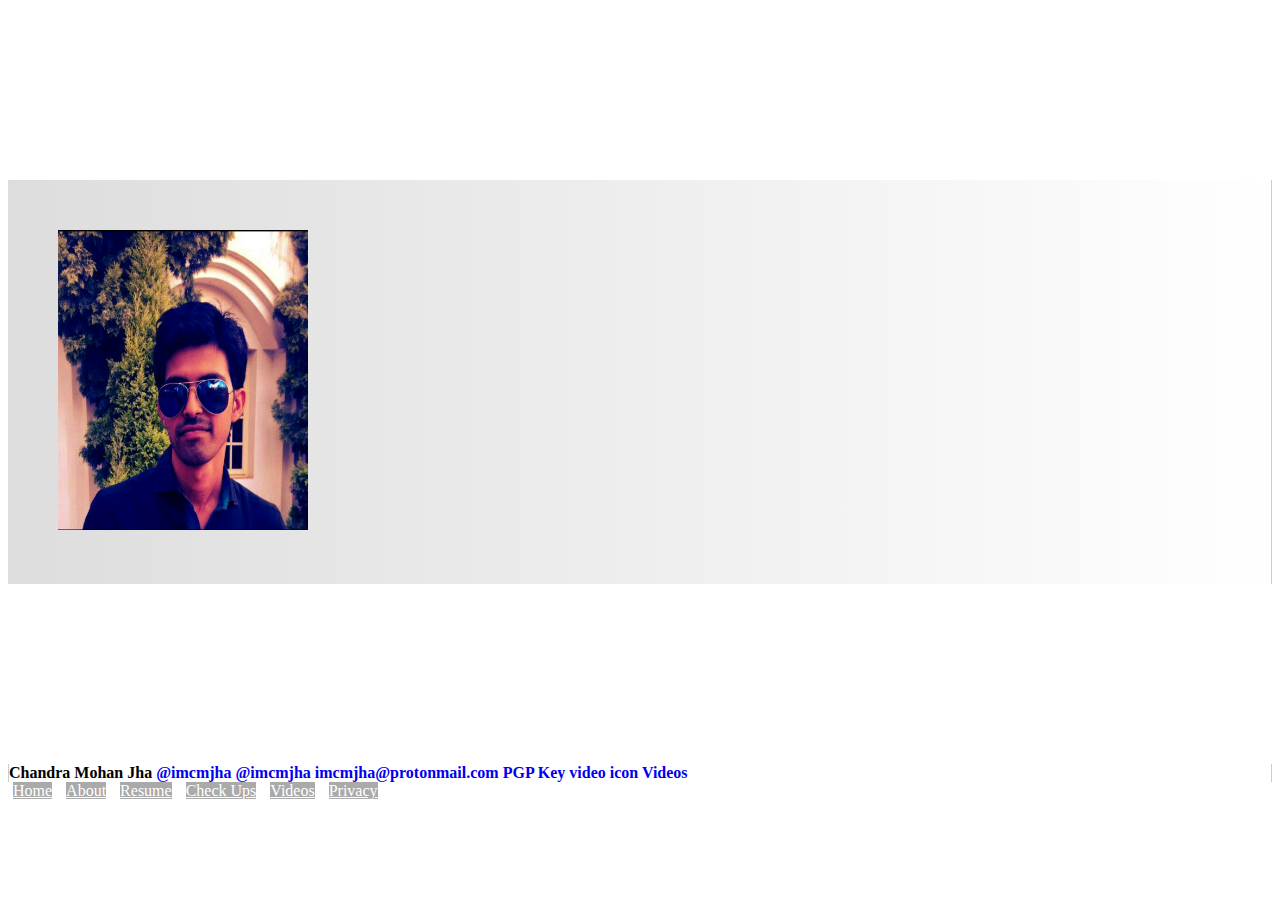
<file: index.html>
<!doctype html>
<html lang="en">
	<head>
		<meta charset="utf-16">
		<title>Home :: Chandra Mohan Jha</title>
		<meta name="viewport" content="width=device-width, initial-scale=1, shrink-to-fit=no">
    <link rel="icon" type="image/x-icon" href="https://media.licdn.com/mpr/mpr/shrinknp_200_200/AAEAAQAAAAAAAAZoAAAAJDIwZGQzNDhkLWVkZmUtNDBlZC04NmQyLTU2ODk0OGVjYjU4MA.jpg" />
		<link rel="apple-touch-icon" href="https://media.licdn.com/mpr/mpr/shrinknp_200_200/AAEAAQAAAAAAAAZoAAAAJDIwZGQzNDhkLWVkZmUtNDBlZC04NmQyLTU2ODk0OGVjYjU4MA.jpg"/>
    <link rel="stylesheet" type="text/css" href="https://maxcdn.bootstrapcdn.com/bootstrap/4.0.0-beta/css/bootstrap.min.css" integrity="sha384-/Y6pD6FV/Vv2HJnA6t+vslU6fwYXjCFtcEpHbNJ0lyAFsXTsjBbfaDjzALeQsN6M" crossorigin="anonymous" >
	<link rel="stylesheet" href="https://use.fontawesome.com/releases/v5.3.1/css/all.css" integrity="sha384-mzrmE5qonljUremFsqc01SB46JvROS7bZs3IO2EmfFsd15uHvIt+Y8vEf7N7fWAU" crossorigin="anonymous">
    <link href="Assets/css/myStyle.css" type="text/css" rel="stylesheet" />
	</head>
	<body>
		<main role="main" class="container-fluid mt-5">
        <article class="row">
            <section class="col-sm-5 col-lg-5 image">
                <img src="https://imcmjha.github.io/Assets/images/chandra-mohan-jha.png" class="img-rounded logoImage" alt="Chandra Mohan Jha image" />
            </section>
            <section class="col-sm-5 col-lg-4 data">
                <label class="d-block my-5">
									<strong class="h4">
										Chandra Mohan Jha
									</strong>
								</label>
                <label class="d-block">
									<strong>
										<a target="_blank" rel="author" class="myLink" href="https://github.com/imcmjha">
											<span class="fab fa-github mr-1"></span>
											@imcmjha
										</a>
									</strong>
								</label>
                <label class="d-block">
									<strong>
										<a target="_blank" rel="author" class="myLink" href="https://www.linkedin.com/in/imcmjha">
											<span class="fab fa-linkedin-in mr-1"></span> 
											@imcmjha
										</a>
									</strong>
								</label>
                <label class="d-block">
									<strong>
										<a target="_blank" rel="author" class="myLink" href="mailto:chandramohanjha2hotmail.com">
											<span class="fas fa-at mr-1"></span>
											imcmjha@protonmail.com
										</a>
										<a target="_blank" rel="author" class="myLink" href="./mail-key.txt"><span class="fas fa-key mr-1"></span>PGP Key</a>
									</strong>
								</label>
								<label class="d-block">
									<strong>
										<a target="_blank" rel="author" class="myLink" href="https://peertube.alter-nativ-voll.de/video-channels/channel0by0cmjha/videos">
											<span class="fas fa-video mr-1"><span class="sr-only">video icon</span></span>
											Videos
										</a>
									</strong>
								</label>
            </section>
						<section class="col-sm-2 col-lg-3 links">
							<div class="row">
								<a href="/" class="btn my-link-button">Home</a>
								<a href="About/" class="btn my-link-button">About</a>
								<a href="Resume/" class="btn my-link-button">Resume</a>
								<a href="check-up/" class="btn my-link-button">Check Ups</a>
								<a href="Videos/" class="btn my-link-button">Videos</a>
								<a href="Privacy/" class="btn my-link-button">Privacy</a>
							</div>
							
							
							
							
						</section>
        </article>
    </main>
    <script src="https://code.jquery.com/jquery-3.2.1.min.js" content-type="text/javascript"></script>
    <script src="https://cdnjs.cloudflare.com/ajax/libs/popper.js/1.11.0/umd/popper.min.js" integrity="sha384-b/U6ypiBEHpOf/4+1nzFpr53nxSS+GLCkfwBdFNTxtclqqenISfwAzpKaMNFNmj4" crossorigin="anonymous" content-type="text/javascript"></script>
	<script src="https://maxcdn.bootstrapcdn.com/bootstrap/4.0.0-beta/js/bootstrap.min.js" integrity="sha384-h0AbiXch4ZDo7tp9hKZ4TsHbi047NrKGLO3SEJAg45jXxnGIfYzk4Si90RDIqNm1" crossorigin="anonymous" content-type="text/javascript"></script>
	<script src="https://imcmjha.github.io/Assets/js/common.js"></script>
	</body>
</html>
</file>
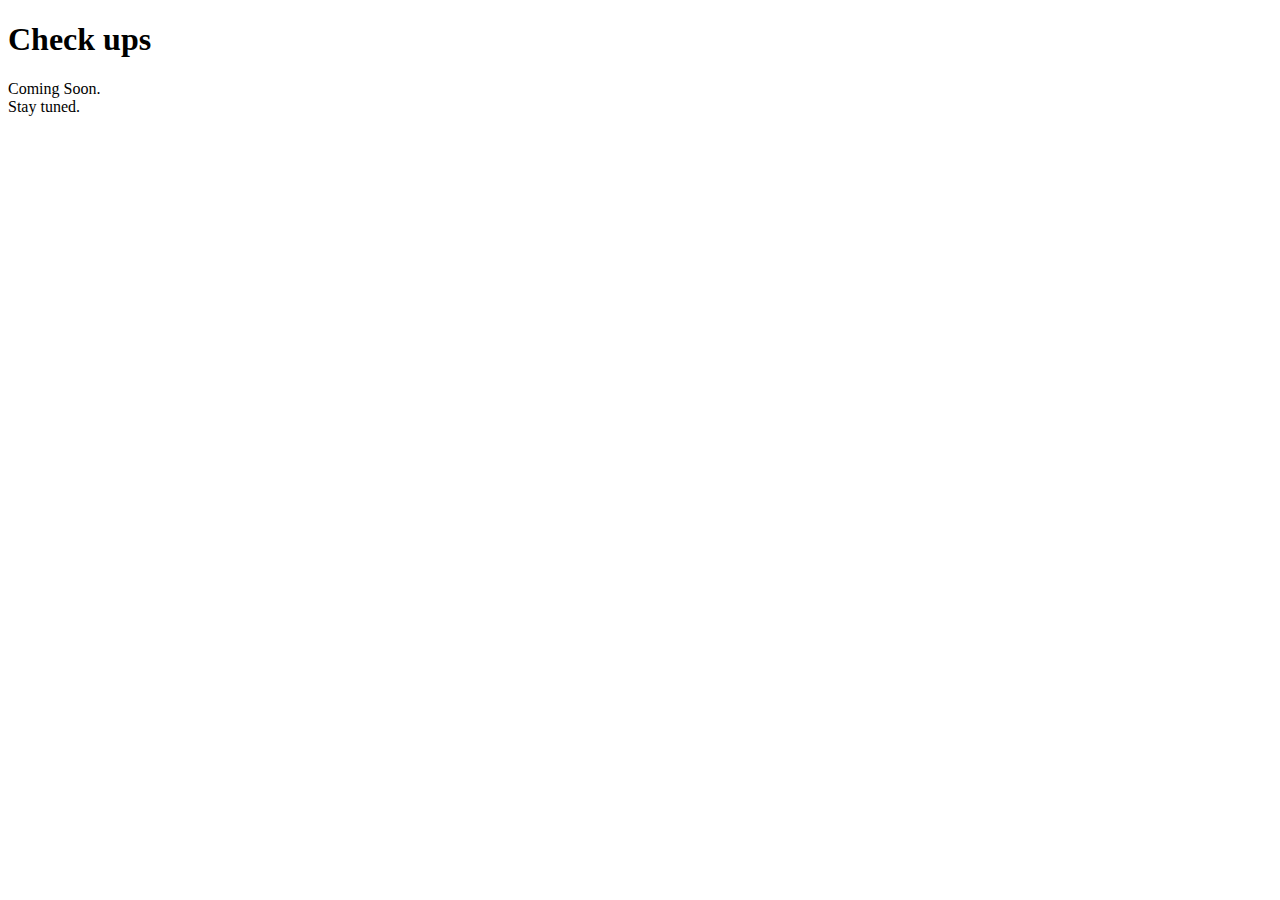
<file: check-up/index.html>
<!doctype html>
<html lang="en">
	<head>
		<meta charset="utf-16">
		<title>Check Ups :: Chandra Mohan Jha</title>
		<meta name="viewport" content="width=device-width, initial-scale=1, shrink-to-fit=no">
    	<link rel="icon" type="image/x-icon" href="https://media.licdn.com/mpr/mpr/shrinknp_200_200/AAEAAQAAAAAAAAZoAAAAJDIwZGQzNDhkLWVkZmUtNDBlZC04NmQyLTU2ODk0OGVjYjU4MA.jpg" />
		<link rel="apple-touch-icon" href="https://media.licdn.com/mpr/mpr/shrinknp_200_200/AAEAAQAAAAAAAAZoAAAAJDIwZGQzNDhkLWVkZmUtNDBlZC04NmQyLTU2ODk0OGVjYjU4MA.jpg"/>
    	<link rel="stylesheet" type="text/css" href="https://maxcdn.bootstrapcdn.com/bootstrap/4.0.0-beta/css/bootstrap.min.css" integrity="sha384-/Y6pD6FV/Vv2HJnA6t+vslU6fwYXjCFtcEpHbNJ0lyAFsXTsjBbfaDjzALeQsN6M" crossorigin="anonymous" >
    	<link href="https://maxcdn.bootstrapcdn.com/font-awesome/4.7.0/css/font-awesome.min.css" type="text/css" rel="stylesheet" />
    	<link href="/Assets/css/myStyle.css" type="text/css" rel="stylesheet" />
	</head>
	<body>
		<main role="main" class="container-fluid mt-5">
        <article class="row">
			<aside class="col-sm-2" id="asideNavigation">
            	
            </aside>
            <section class="col-sm-10">
				<h1>Check ups</h1>
				<span class="display-1">Coming Soon.</span><br>
                <span class="display-4">Stay tuned.</span>
            </section>
        </article>
    </main>
    <script src="https://code.jquery.com/jquery-3.2.1.min.js" integrity="sha256-hwg4gsxgFZhOsEEamdOYGBf13FyQuiTwlAQgxVSNgt4=" crossorigin="anonymous" content-type="text/javascript"></script>
    <script src="https://cdnjs.cloudflare.com/ajax/libs/popper.js/1.11.0/umd/popper.min.js" integrity="sha384-b/U6ypiBEHpOf/4+1nzFpr53nxSS+GLCkfwBdFNTxtclqqenISfwAzpKaMNFNmj4" crossorigin="anonymous" content-type="text/javascript"></script>
	<script src="https://maxcdn.bootstrapcdn.com/bootstrap/4.0.0-beta/js/bootstrap.min.js" integrity="sha384-h0AbiXch4ZDo7tp9hKZ4TsHbi047NrKGLO3SEJAg45jXxnGIfYzk4Si90RDIqNm1" crossorigin="anonymous" content-type="text/javascript"></script>
	<script src="https://imcmjha.github.io/Assets/js/common.js"></script>
	</body>
</html>
</file>
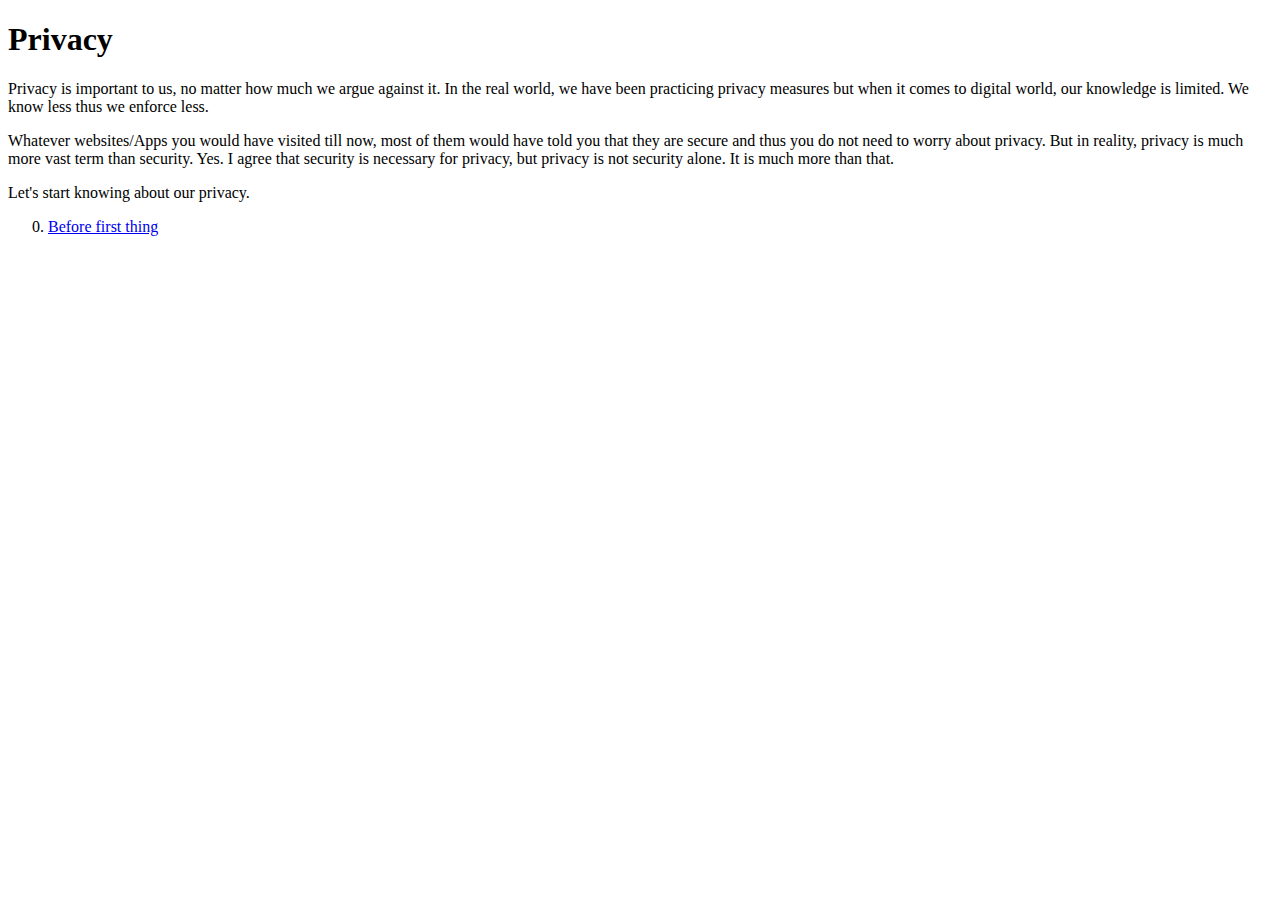
<file: Privacy/index.html>
<!doctype html>
<html lang="en">
	<head>
		<meta charset="utf-16">
		<title>Privacy :: Chandra Mohan Jha</title>
		<meta name="viewport" content="width=device-width, initial-scale=1, shrink-to-fit=no">
    	<link rel="icon" type="image/x-icon" href="https://media.licdn.com/mpr/mpr/shrinknp_200_200/AAEAAQAAAAAAAAZoAAAAJDIwZGQzNDhkLWVkZmUtNDBlZC04NmQyLTU2ODk0OGVjYjU4MA.jpg" />
		<link rel="apple-touch-icon" href="https://media.licdn.com/mpr/mpr/shrinknp_200_200/AAEAAQAAAAAAAAZoAAAAJDIwZGQzNDhkLWVkZmUtNDBlZC04NmQyLTU2ODk0OGVjYjU4MA.jpg"/>
    	<link rel="stylesheet" type="text/css" href="https://maxcdn.bootstrapcdn.com/bootstrap/4.0.0-beta/css/bootstrap.min.css" integrity="sha384-/Y6pD6FV/Vv2HJnA6t+vslU6fwYXjCFtcEpHbNJ0lyAFsXTsjBbfaDjzALeQsN6M" crossorigin="anonymous" >
    	<link href="https://maxcdn.bootstrapcdn.com/font-awesome/4.7.0/css/font-awesome.min.css" type="text/css" rel="stylesheet" />
    	<link href="/Assets/css/myStyle.css" type="text/css" rel="stylesheet" />
	</head>
	<body>
		<main role="main" class="container-fluid mt-5">
            <article class="row">
                <section class="container">
					<h1>Privacy</h1>
					<p>Privacy is important to us, no matter how much we argue against it. In the real world, we have been practicing privacy measures but when it comes to digital world, our knowledge is limited. We know less thus we enforce less.</p>
					<p>Whatever websites/Apps you would have visited till now, most of them would have told you that they are secure and thus you do not need to worry about privacy. But in reality, privacy is much more vast term than security. Yes. I agree that security is necessary for privacy, but privacy is not security alone. It is much more than that. </p>
					<p>Let's start knowing about our privacy.</p>
					<ol start="0">
						<li>
							<a href="./before-first-thing.html">Before first thing</a>
						</li>
					</ol>
                </section>
            </article>
        </main>
    <script src="https://code.jquery.com/jquery-3.2.1.min.js" content-type="text/javascript"></script>
    <script src="https://cdnjs.cloudflare.com/ajax/libs/popper.js/1.11.0/umd/popper.min.js" integrity="sha384-b/U6ypiBEHpOf/4+1nzFpr53nxSS+GLCkfwBdFNTxtclqqenISfwAzpKaMNFNmj4" crossorigin="anonymous" content-type="text/javascript"></script>
    <script src="https://maxcdn.bootstrapcdn.com/bootstrap/4.0.0-beta/js/bootstrap.min.js" integrity="sha384-h0AbiXch4ZDo7tp9hKZ4TsHbi047NrKGLO3SEJAg45jXxnGIfYzk4Si90RDIqNm1" crossorigin="anonymous" content-type="text/javascript"></script>
    <script src="https://imcmjha.github.io/Assets/js/common.js"></script>
	</body>
</html>
</file>
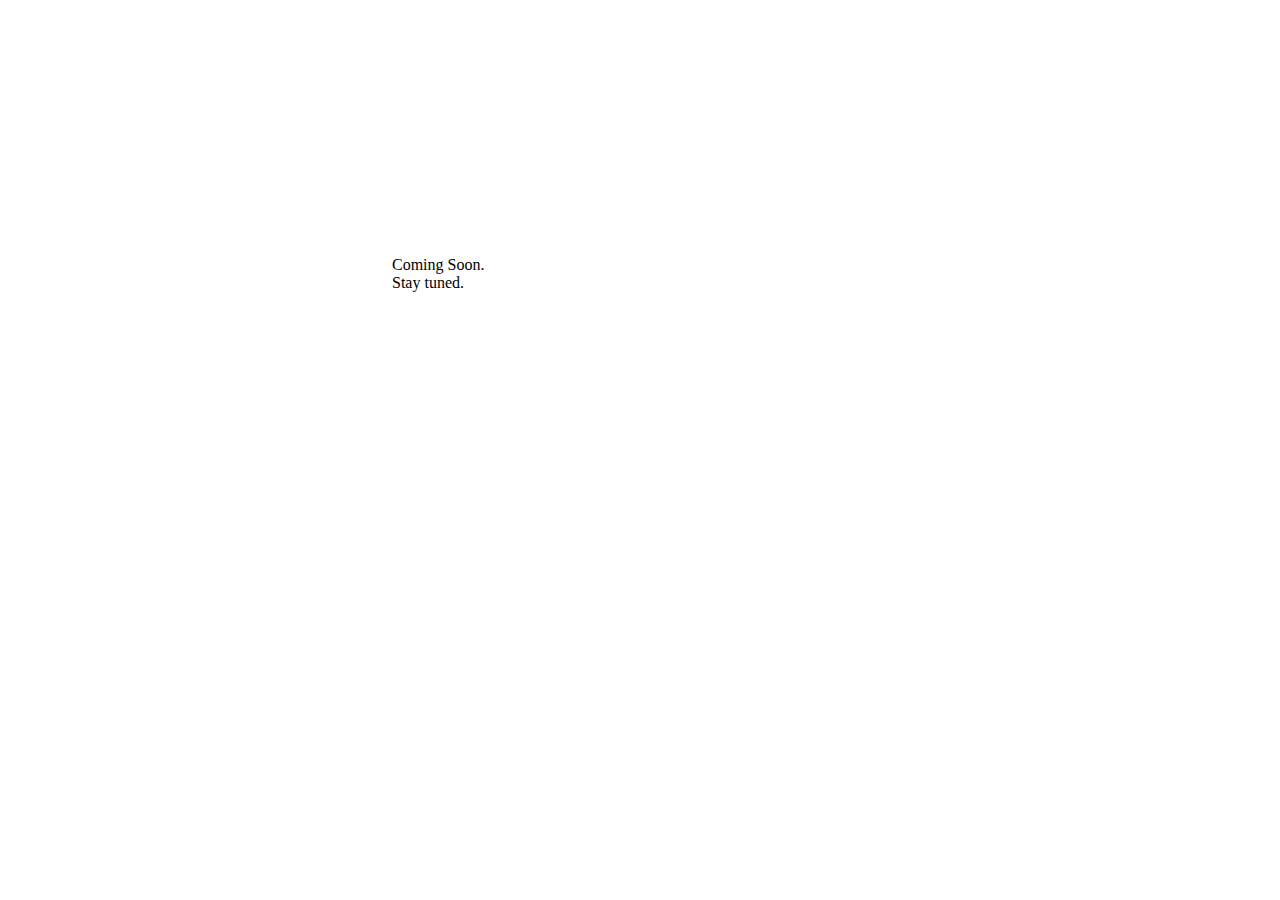
<file: Resume/index.html>
<!doctype html>
<html lang="en">
	<head>
		<meta charset="utf-16">
		<title>Resume :: Chandra Mohan Jha</title>
		<meta name="viewport" content="width=device-width, initial-scale=1, shrink-to-fit=no">
    	<link rel="icon" type="image/x-icon" href="https://media.licdn.com/mpr/mpr/shrinknp_200_200/AAEAAQAAAAAAAAZoAAAAJDIwZGQzNDhkLWVkZmUtNDBlZC04NmQyLTU2ODk0OGVjYjU4MA.jpg" />
		<link rel="apple-touch-icon" href="https://media.licdn.com/mpr/mpr/shrinknp_200_200/AAEAAQAAAAAAAAZoAAAAJDIwZGQzNDhkLWVkZmUtNDBlZC04NmQyLTU2ODk0OGVjYjU4MA.jpg"/>
    	<link rel="stylesheet" type="text/css" href="https://maxcdn.bootstrapcdn.com/bootstrap/4.0.0-beta/css/bootstrap.min.css" integrity="sha384-/Y6pD6FV/Vv2HJnA6t+vslU6fwYXjCFtcEpHbNJ0lyAFsXTsjBbfaDjzALeQsN6M" crossorigin="anonymous" >
    	<link href="https://maxcdn.bootstrapcdn.com/font-awesome/4.7.0/css/font-awesome.min.css" type="text/css" rel="stylesheet" />
    	<link href="/Assets/css/myStyle.css" type="text/css" rel="stylesheet" />
	</head>
	<body>
		<main role="main" class="container-fluid mt-5">
        <article class="row coming-soon">
            <section class="text-center">
            	<span class="display-1">Coming Soon.</span><br>
                <span class="display-4">Stay tuned.</span>
            </section>
        </article>
    </main>
    <script src="https://code.jquery.com/jquery-3.2.1.min.js" integrity="sha256-hwg4gsxgFZhOsEEamdOYGBf13FyQuiTwlAQgxVSNgt4=" crossorigin="anonymous" content-type="text/javascript"></script>
    <script src="https://cdnjs.cloudflare.com/ajax/libs/popper.js/1.11.0/umd/popper.min.js" integrity="sha384-b/U6ypiBEHpOf/4+1nzFpr53nxSS+GLCkfwBdFNTxtclqqenISfwAzpKaMNFNmj4" crossorigin="anonymous" content-type="text/javascript"></script>
    <script src="https://maxcdn.bootstrapcdn.com/bootstrap/4.0.0-beta/js/bootstrap.min.js" integrity="sha384-h0AbiXch4ZDo7tp9hKZ4TsHbi047NrKGLO3SEJAg45jXxnGIfYzk4Si90RDIqNm1" crossorigin="anonymous" content-type="text/javascript"></script>
	</body>
</html>
</file>
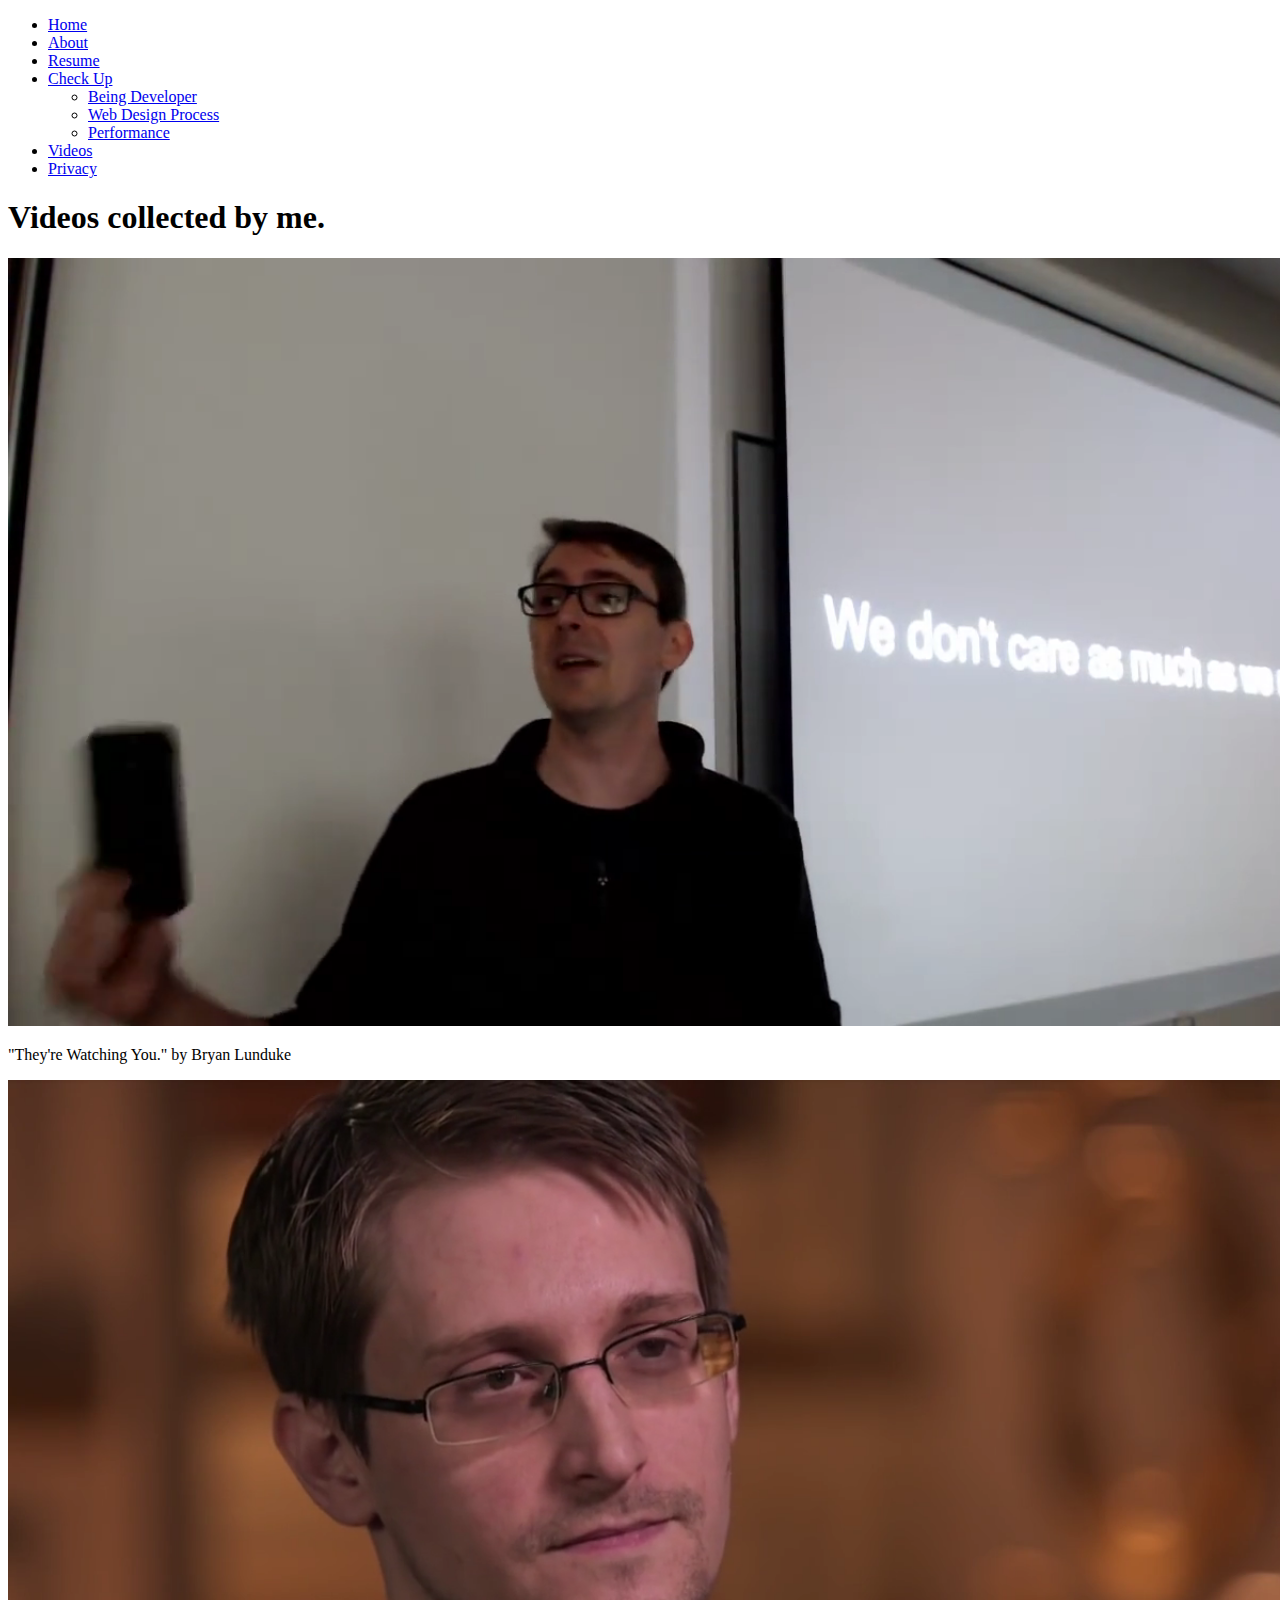
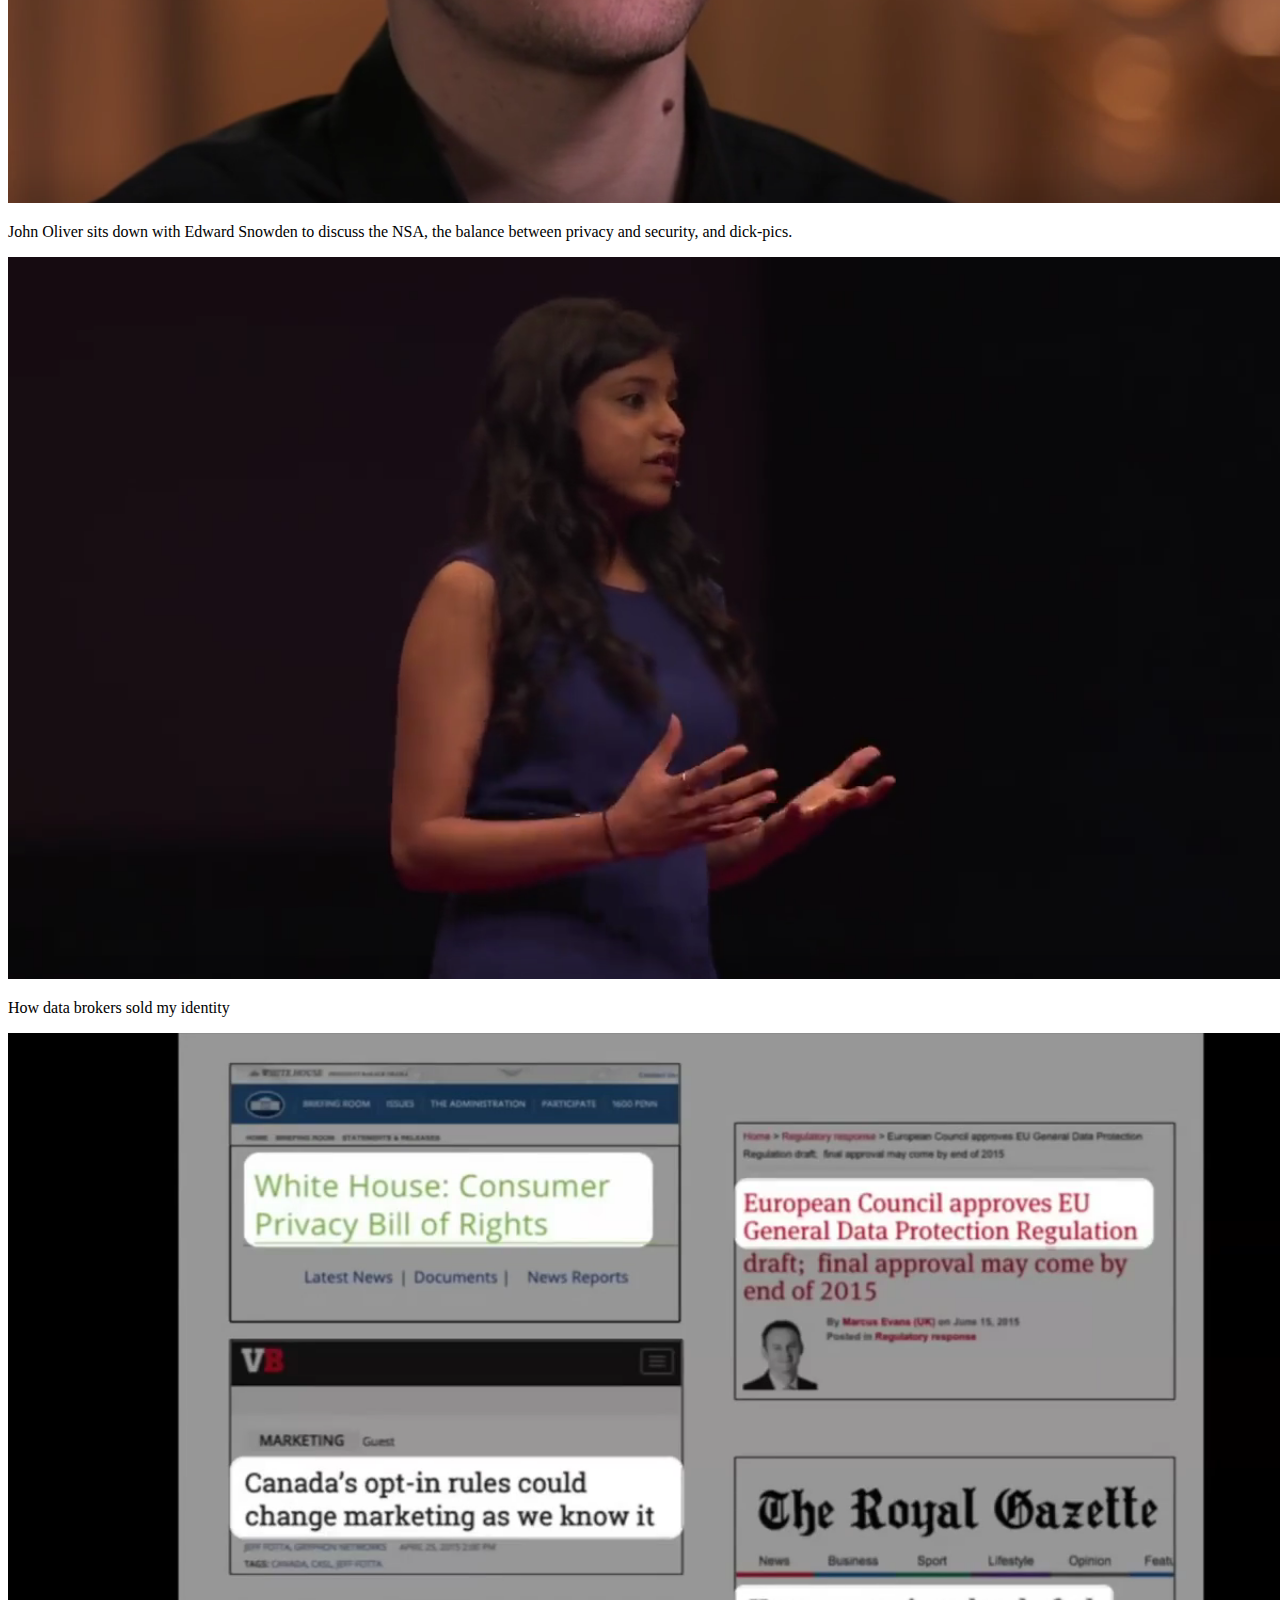
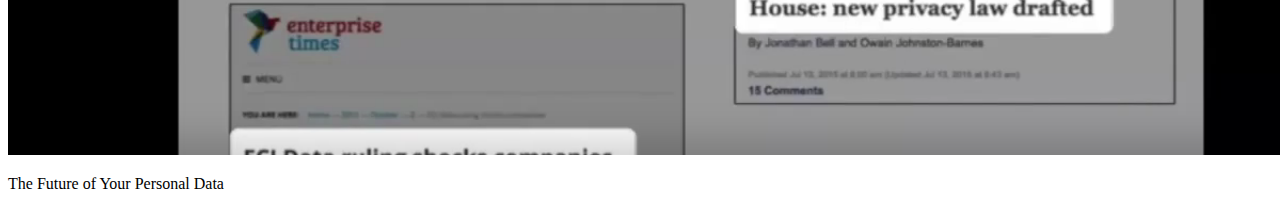
<file: Videos/index.html>
<!doctype html>
<html lang="en">
	<head>
		<meta charset="utf-16">
		<title>Videos :: Chandra Mohan Jha</title>
		<meta name="viewport" content="width=device-width, initial-scale=1, shrink-to-fit=no">
    	<link rel="icon" type="image/x-icon" href="https://media.licdn.com/mpr/mpr/shrinknp_200_200/AAEAAQAAAAAAAAZoAAAAJDIwZGQzNDhkLWVkZmUtNDBlZC04NmQyLTU2ODk0OGVjYjU4MA.jpg" />
		<link rel="apple-touch-icon" href="https://media.licdn.com/mpr/mpr/shrinknp_200_200/AAEAAQAAAAAAAAZoAAAAJDIwZGQzNDhkLWVkZmUtNDBlZC04NmQyLTU2ODk0OGVjYjU4MA.jpg"/>
    	<link rel="stylesheet" type="text/css" href="https://maxcdn.bootstrapcdn.com/bootstrap/4.0.0-beta/css/bootstrap.min.css" integrity="sha384-/Y6pD6FV/Vv2HJnA6t+vslU6fwYXjCFtcEpHbNJ0lyAFsXTsjBbfaDjzALeQsN6M" crossorigin="anonymous" >
    	<link rel="stylesheet" href="https://use.fontawesome.com/releases/v5.3.1/css/all.css" integrity="sha384-mzrmE5qonljUremFsqc01SB46JvROS7bZs3IO2EmfFsd15uHvIt+Y8vEf7N7fWAU" crossorigin="anonymous">
		<link href="/Assets/css/myStyle.css" type="text/css" rel="stylesheet" />
	</head>
	<body>
		<main role="main" class="container-fluid mt-5">
			<article class="row">
				<section class="col-2" id="asideNavigation">
				</section>
				<section class="col-10">
					<h1>Videos collected by me.</h1>
					<section class="row">
						<div class="col-sm-5 my-3">
							<section class="card">
								<a target="_blank" href="https://peertube.alter-nativ-voll.de/videos/watch/da86553d-6dd3-4091-b4b5-6f1bfbbffc7b" class="my-link">
									<img class="card-img-top video-poster" src="../Assets/images/you-are-being-watched.png" alt="You are being watched poster">
								</a>
								<div class="card-body">
									<p class="card-text">
										"They're Watching You." by Bryan Lunduke
									</p>
								</div>
							</section>
						</div>
						<div class="col-sm-5 my-3">
							<section class="card">
								<a target="_blank" href="https://peertube.alter-nativ-voll.de/videos/watch/82f00ff5-c68a-4d1a-9163-b7784c905e60" class="my-link">
									<img class="card-img-top video-poster" src="../Assets/images/mass-surveillance-poster.png" alt="You are being watched poster">
								</a>
								<div class="card-body">
									<p class="card-text">
										John Oliver sits down with Edward Snowden to discuss the NSA, the balance between privacy and security, and dick-pics.
									</p>
								</div>
							</section>
						</div>
						<div class="col-sm-5 my-3">
							<section class="card">
								<a target="_blank" href="https://peertube.alter-nativ-voll.de/videos/watch/8d565b9e-7889-408a-8e7a-40abdbd35add" class="my-link">
									<img class="card-img-top video-poster" src="../Assets/images/how-data-brokers-sold-my-identity.png" alt="How data brokers sold my identity poster">
								</a>
								<div class="card-body">
									<p class="card-text">
										How data brokers sold my identity
									</p>
								</div>
							</section>
						</div>
						<div class="col-sm-5 my-3">
							<section class="card">
								<a target="_blank" href="https://peertube.alter-nativ-voll.de/videos/watch/42235237-0a1c-47ad-b43e-6b1639a91c54" class="my-link">
									<img class="card-img-top video-poster" src="../Assets/images/future-of-personal-data.png" alt="The Future of Your Personal Data poseter">
								</a>
								<div class="card-body">
									<p class="card-text">
										The Future of Your Personal Data
									</p>
								</div>
							</section>
						</div>
					</section>
				</section>
			</article>
		</main>
    <script src="https://code.jquery.com/jquery-3.2.1.min.js" content-type="text/javascript"></script>
    <script src="https://cdnjs.cloudflare.com/ajax/libs/popper.js/1.11.0/umd/popper.min.js" integrity="sha384-b/U6ypiBEHpOf/4+1nzFpr53nxSS+GLCkfwBdFNTxtclqqenISfwAzpKaMNFNmj4" crossorigin="anonymous" content-type="text/javascript"></script>
	<script src="https://maxcdn.bootstrapcdn.com/bootstrap/4.0.0-beta/js/bootstrap.min.js" integrity="sha384-h0AbiXch4ZDo7tp9hKZ4TsHbi047NrKGLO3SEJAg45jXxnGIfYzk4Si90RDIqNm1" crossorigin="anonymous" content-type="text/javascript"></script>
	<script src="https://imcmjha.github.io/Assets/js/common.js"></script>
	</body>
</html>
</file>
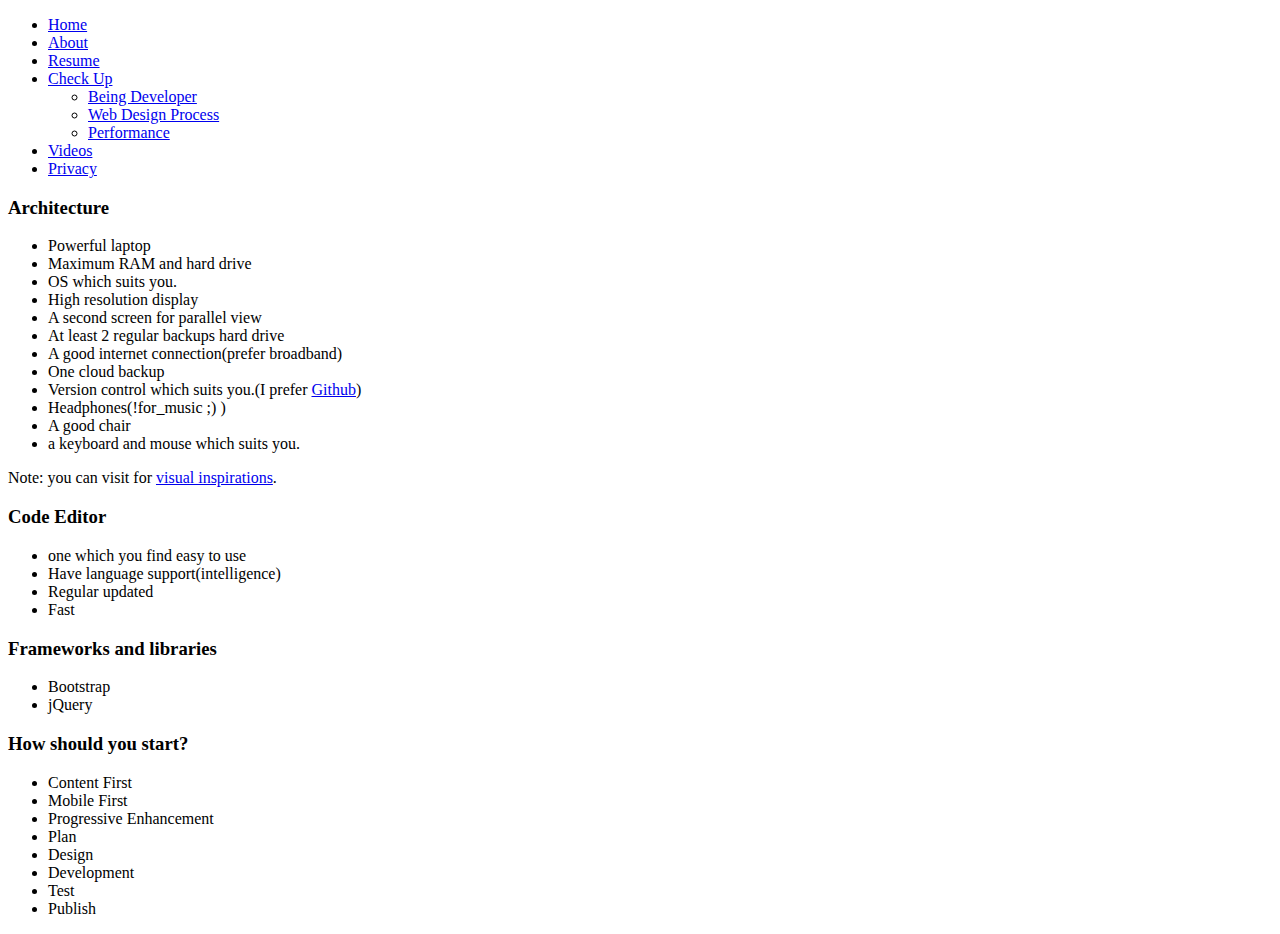
<file: check-up/being-developer/index.html>
<!doctype html>
<html lang="en">

<head>
    <meta charset="utf-16">
    <title>Being developer :: Chandra Mohan Jha</title>
    <meta name="viewport" content="width=device-width, initial-scale=1, shrink-to-fit=no">
    <link rel="icon" type="image/x-icon" href="https://media.licdn.com/mpr/mpr/shrinknp_200_200/AAEAAQAAAAAAAAZoAAAAJDIwZGQzNDhkLWVkZmUtNDBlZC04NmQyLTU2ODk0OGVjYjU4MA.jpg" />
    <link rel="apple-touch-icon" href="https://media.licdn.com/mpr/mpr/shrinknp_200_200/AAEAAQAAAAAAAAZoAAAAJDIwZGQzNDhkLWVkZmUtNDBlZC04NmQyLTU2ODk0OGVjYjU4MA.jpg" />
    <link rel="stylesheet" type="text/css" href="https://maxcdn.bootstrapcdn.com/bootstrap/4.0.0-beta/css/bootstrap.min.css"
        integrity="sha384-/Y6pD6FV/Vv2HJnA6t+vslU6fwYXjCFtcEpHbNJ0lyAFsXTsjBbfaDjzALeQsN6M" crossorigin="anonymous"
        async>
    <link href="https://maxcdn.bootstrapcdn.com/font-awesome/4.7.0/css/font-awesome.min.css" type="text/css" rel="stylesheet"
        async />
    <link href="https://imcmjha.github.io/Assets/css/myStyle.css" type="text/css" rel="stylesheet" async />
</head>

<body>
    <main role="main" class="container-fluid mt-5">
        <article class="row">
            <aside class="col-sm-2" id="asideNavigation">

            </aside>
            <section class="col-sm-10">
                <h3>Architecture</h3>
                <ul>
                    <li>Powerful laptop</li>
                    <li>Maximum RAM and hard drive</li>
                    <li>OS which suits you.</li>
                    <li>High resolution display</li>
                    <li>A second screen for parallel view</li>
                    <li>At least 2 regular backups hard drive</li>
                    <li>A good internet connection(prefer broadband)</li>
                    <li>One cloud backup</li>
                    <li>Version control which suits you.(I prefer <a href="https://github.com">Github</a>)</li>
                    <li>Headphones(!for_music ;) )</li>
                    <li>A good chair</li>
                    <li>a keyboard and mouse which suits you.</li>
                </ul>
                <p>Note: you can visit for <a href="http://goo.gl/DysPh9" target="_blank">visual inspirations</a>.</p>

                <h3>Code Editor</h3>
                <ul>
                    <li>one which you find easy to use</li>
                    <li>Have language support(intelligence)</li>
                    <li>Regular updated</li>
                    <li>Fast</li>
                </ul>

                <h3>Frameworks and libraries</h3>
                <ul>
                    <li>Bootstrap </li>
                    <li>jQuery</li>
                </ul>

                <h3>How should you start?</h3>
                <ul>
                    <li>Content First</li>
                    <li>Mobile First</li>
                    <li>Progressive Enhancement</li>
                    <li>Plan</li>
                    <li>Design</li>
                    <li>Development</li>
                    <li>Test</li>
                    <li>Publish</li>
                </ul>
            </section>
        </article>
    </main>
    <script src="https://code.jquery.com/jquery-3.2.1.min.js" content-type="text/javascript"></script>
    <script src="https://cdnjs.cloudflare.com/ajax/libs/popper.js/1.11.0/umd/popper.min.js" integrity="sha384-b/U6ypiBEHpOf/4+1nzFpr53nxSS+GLCkfwBdFNTxtclqqenISfwAzpKaMNFNmj4"
        crossorigin="anonymous" content-type="text/javascript" async></script>
    <script src="https://maxcdn.bootstrapcdn.com/bootstrap/4.0.0-beta/js/bootstrap.min.js" integrity="sha384-h0AbiXch4ZDo7tp9hKZ4TsHbi047NrKGLO3SEJAg45jXxnGIfYzk4Si90RDIqNm1"
        crossorigin="anonymous" content-type="text/javascript" async></script>
    <script src="https://imcmjha.github.io/Assets/js/common.js"></script>
</body>

</html>
</file>
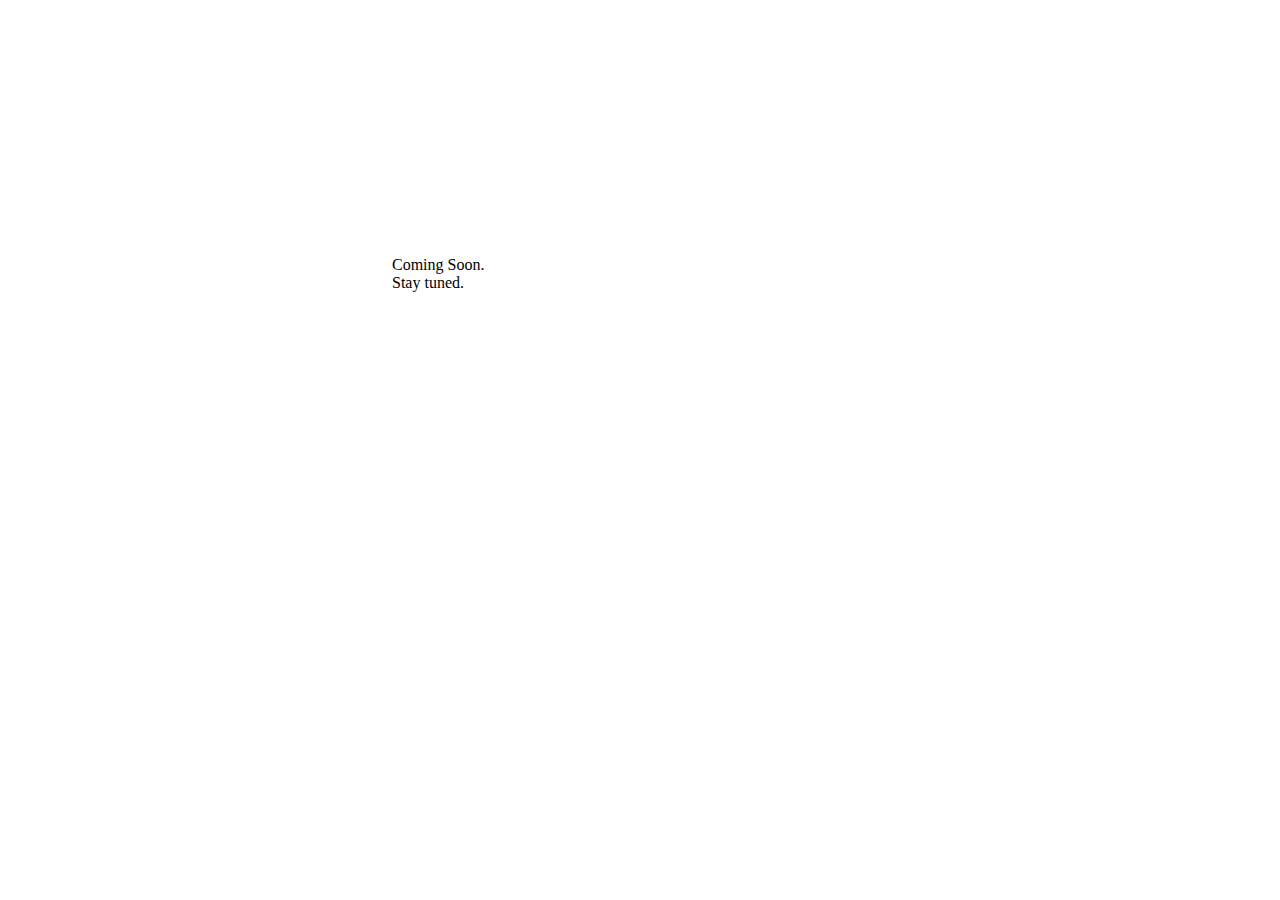
<file: check-up/html5-semantic-layout/index.html>
<!doctype html>
<html lang="en">
	<head>
		<meta charset="utf-16">
		<title>HTML5 Semantic layout :: Chandra Mohan Jha</title>
		<meta name="viewport" content="width=device-width, initial-scale=1, shrink-to-fit=no">
    	<link rel="icon" type="image/x-icon" href="https://media.licdn.com/mpr/mpr/shrinknp_200_200/AAEAAQAAAAAAAAZoAAAAJDIwZGQzNDhkLWVkZmUtNDBlZC04NmQyLTU2ODk0OGVjYjU4MA.jpg" />
		<link rel="apple-touch-icon" href="https://media.licdn.com/mpr/mpr/shrinknp_200_200/AAEAAQAAAAAAAAZoAAAAJDIwZGQzNDhkLWVkZmUtNDBlZC04NmQyLTU2ODk0OGVjYjU4MA.jpg"/>
    	<link rel="stylesheet" type="text/css" href="https://maxcdn.bootstrapcdn.com/bootstrap/4.0.0-beta/css/bootstrap.min.css" integrity="sha384-/Y6pD6FV/Vv2HJnA6t+vslU6fwYXjCFtcEpHbNJ0lyAFsXTsjBbfaDjzALeQsN6M" crossorigin="anonymous" >
    	<link href="https://maxcdn.bootstrapcdn.com/font-awesome/4.7.0/css/font-awesome.min.css" type="text/css" rel="stylesheet" />
    	<link href="/Assets/css/myStyle.css" type="text/css" rel="stylesheet" />
	</head>
	<body>
		<main role="main" class="container-fluid mt-5">
        <article class="row coming-soon">
            <section class="text-center">
            	<span class="display-1">Coming Soon.</span><br>
                <span class="display-4">Stay tuned.</span>
            </section>
        </article>
    </main>
    <script src="https://code.jquery.com/jquery-3.2.1.min.js" content-type="text/javascript"></script>
    <script src="https://cdnjs.cloudflare.com/ajax/libs/popper.js/1.11.0/umd/popper.min.js" integrity="sha384-b/U6ypiBEHpOf/4+1nzFpr53nxSS+GLCkfwBdFNTxtclqqenISfwAzpKaMNFNmj4" crossorigin="anonymous" content-type="text/javascript"></script>
	<script src="https://maxcdn.bootstrapcdn.com/bootstrap/4.0.0-beta/js/bootstrap.min.js" integrity="sha384-h0AbiXch4ZDo7tp9hKZ4TsHbi047NrKGLO3SEJAg45jXxnGIfYzk4Si90RDIqNm1" crossorigin="anonymous" content-type="text/javascript"></script>
	<script src="https://imcmjha.github.io/Assets/js/common.js"></script>
	</body>
</html>
</file>
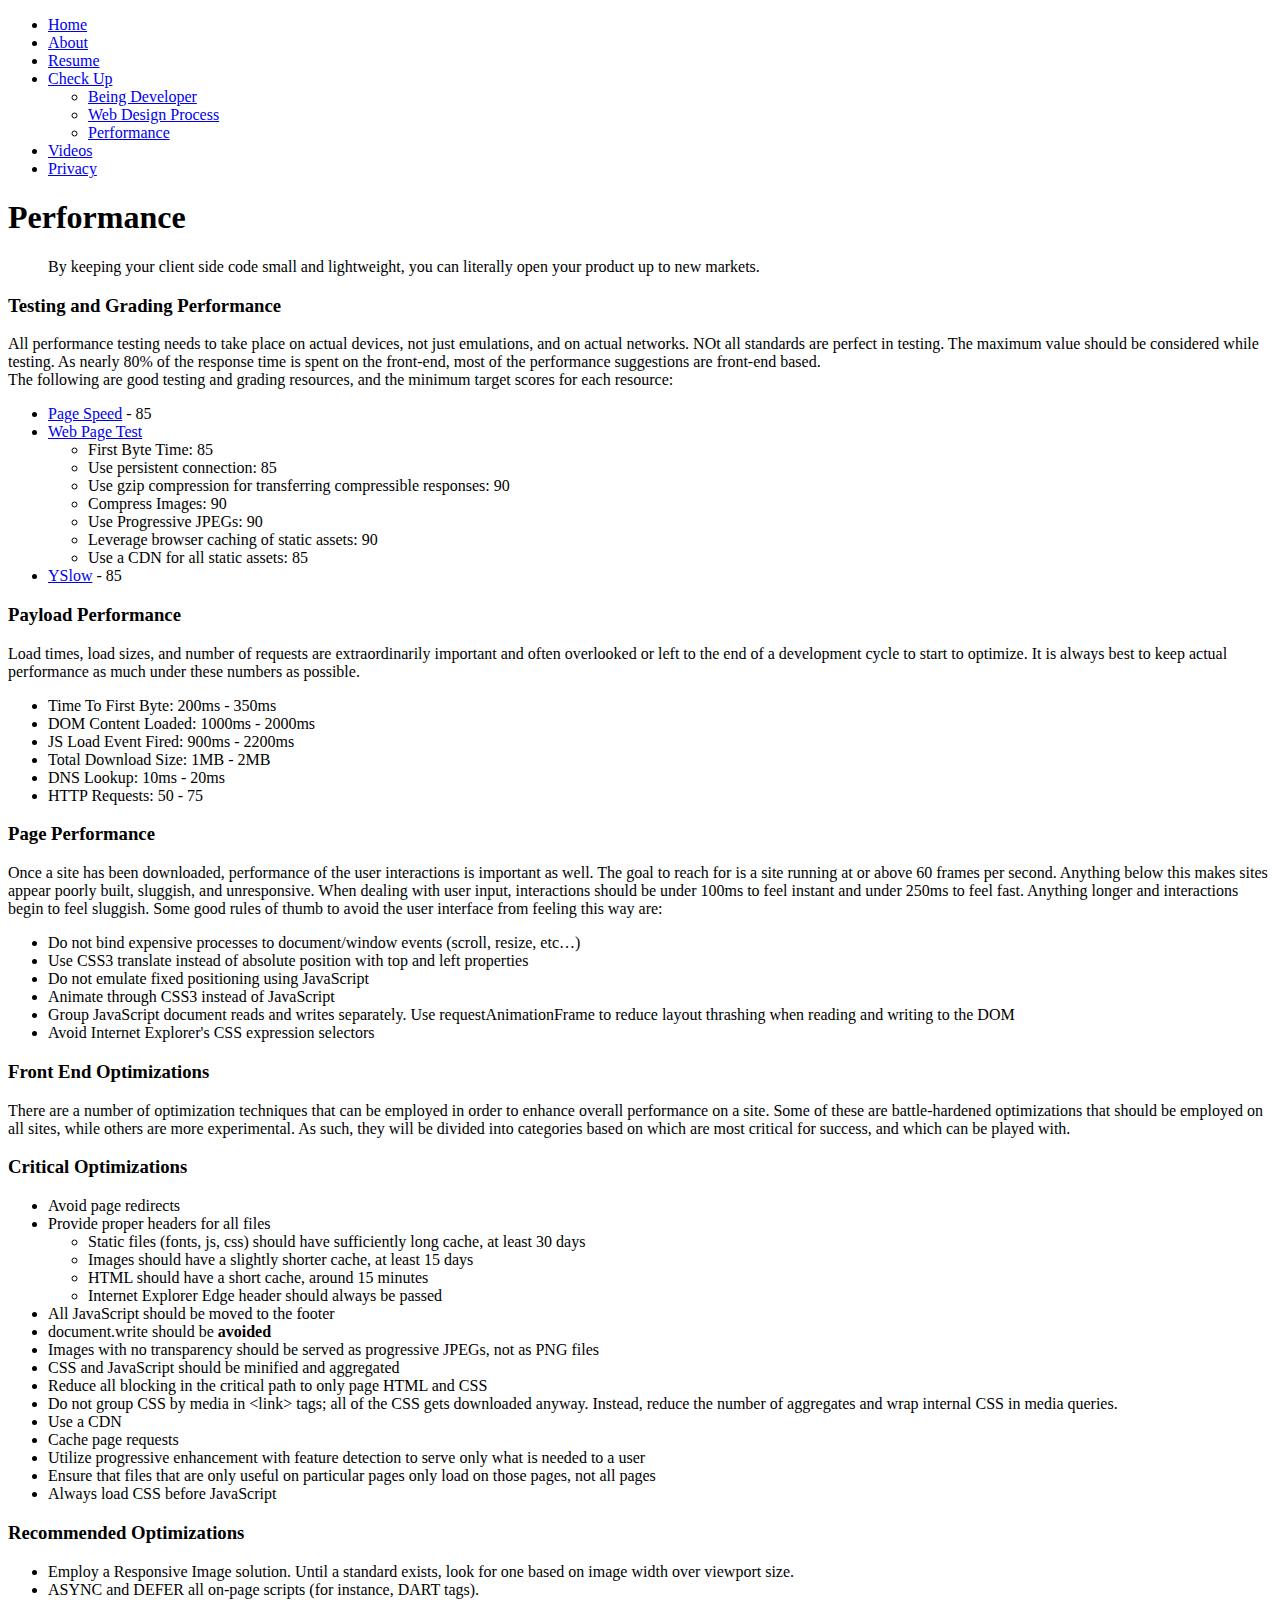
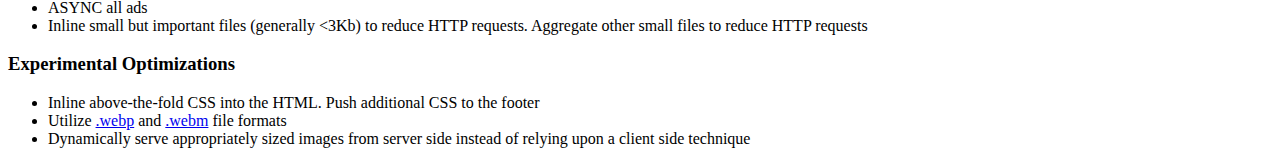
<file: check-up/performance/index.html>
<!doctype html>
<html lang="en">

<head>
	<meta charset="utf-16">
	<title>Performance Check up :: Chandra Mohan Jha</title>
	<meta name="viewport" content="width=device-width, initial-scale=1, shrink-to-fit=no">
	<link rel="icon" type="image/x-icon" href="https://media.licdn.com/mpr/mpr/shrinknp_200_200/AAEAAQAAAAAAAAZoAAAAJDIwZGQzNDhkLWVkZmUtNDBlZC04NmQyLTU2ODk0OGVjYjU4MA.jpg" />
	<link rel="apple-touch-icon" href="https://media.licdn.com/mpr/mpr/shrinknp_200_200/AAEAAQAAAAAAAAZoAAAAJDIwZGQzNDhkLWVkZmUtNDBlZC04NmQyLTU2ODk0OGVjYjU4MA.jpg" />
	<link rel="stylesheet" type="text/css" href="https://maxcdn.bootstrapcdn.com/bootstrap/4.0.0-beta/css/bootstrap.min.css"
	 integrity="sha384-/Y6pD6FV/Vv2HJnA6t+vslU6fwYXjCFtcEpHbNJ0lyAFsXTsjBbfaDjzALeQsN6M" crossorigin="anonymous" async>
	<link href="https://maxcdn.bootstrapcdn.com/font-awesome/4.7.0/css/font-awesome.min.css" type="text/css" rel="stylesheet"
	 async />
	<link href="https://imcmjha.github.io/Assets/css/myStyle.css" type="text/css" rel="stylesheet" async />
</head>

<body>
	<main role="main" class="container-fluid mt-5">
		<article class="row">
			<aside class="col-sm-2" id="asideNavigation">

			</aside>
			<section class="col-sm-10">
				<div>
					<h1>
						Performance
					</h1>
					<blockquote class="blockquote">
						By keeping your client side code small and lightweight, you can literally open your product up to new markets.
					</blockquote>
				</div>
				<div>
					<h3>
						Testing and Grading Performance
					</h3>
					<p>All performance testing needs to take place on actual devices, not just emulations, and on actual networks. NOt
						all standards are perfect in testing. The maximum value should be considered while testing. As nearly 80% of the
						response time is spent on the front-end, most of the performance suggestions are front-end based.<br> The
						following are good testing and grading resources, and the minimum target scores for each resource:</p>
					<ul>
						<li>
							<a href="https://developers.google.com/speed/pagespeed/insights" target="_blank"> Page Speed</a> - 85
						</li>
						<li>
							<a href="http://www.webpagetest.org/" target="_blank">Web Page Test</a>
							<ul>
								<li>First Byte Time: 85</li>
								<li>Use persistent connection: 85</li>
								<li>Use gzip compression for transferring compressible responses: 90</li>
								<li>Compress Images: 90</li>
								<li>Use Progressive JPEGs: 90</li>
								<li>Leverage browser caching of static assets: 90</li>
								<li>Use a CDN for all static assets: 85</li>
							</ul>
						</li>
						<li>
							<a href="http://developer.yahoo.com/yslow/" target="_blank"> YSlow</a> - 85
						</li>
					</ul>
				</div>

				<!-- PayLoad PErformance -->
				<div>
					<h3>
						Payload Performance
					</h3>
					<p>Load times, load sizes, and number of requests are extraordinarily important and often overlooked or left to
						the end of a development cycle to start to optimize. It is always best to keep actual performance as much under
						these numbers as possible.</p>
					<ul>
						<li>Time To First Byte: 200ms - 350ms</li>
						<li>DOM Content Loaded: 1000ms - 2000ms</li>
						<li>JS Load Event Fired: 900ms - 2200ms</li>
						<li>Total Download Size: 1MB - 2MB</li>
						<li>DNS Lookup: 10ms - 20ms</li>
						<li>HTTP Requests: 50 - 75</li>
					</ul>
				</div>
				<!-- Page Performance -->
				<div>
					<h3>
						Page Performance
					</h3>
					<p>Once a site has been downloaded, performance of the user interactions is important as well. The goal to reach
						for is a site running at or above 60 frames per second. Anything below this makes sites appear poorly built,
						sluggish, and unresponsive. When dealing with user input, interactions should be under 100ms to feel instant and
						under 250ms to feel fast. Anything longer and interactions begin to feel sluggish. Some good rules of thumb to
						avoid the user interface from feeling this way are:</p>
					<ul>
						<li>Do not bind expensive processes to document/window events (scroll, resize, etc…)</li>
						<li>Use CSS3 translate instead of absolute position with top and left properties</li>
						<li>Do not emulate fixed positioning using JavaScript</li>
						<li>Animate through CSS3 instead of JavaScript</li>
						<li>Group JavaScript document reads and writes separately. Use requestAnimationFrame to reduce layout thrashing
							when reading and writing to the DOM</li>
						<li>Avoid Internet Explorer's CSS expression selectors</li>
					</ul>
				</div>
				<!-- Front End Optimization -->
				<div>
					<h3>
						Front End Optimizations
					</h3>
					<p>There are a number of optimization techniques that can be employed in order to enhance overall performance on a
						site. Some of these are battle-hardened optimizations that should be employed on all sites, while others are more
						experimental. As such, they will be divided into categories based on which are most critical for success, and
						which can be played with.
					</p>
				</div>
				<!-- Critical Optimizations -->
				<div>
					<h3>
						Critical Optimizations
					</h3>
					<ul>
						<li>
							Avoid page redirects
						</li>
						<li>
							Provide proper headers for all files
							<ul>
								<li>
									Static files (fonts, js, css) should have sufficiently long cache, at least 30 days
								</li>
								<li>
									Images should have a slightly shorter cache, at least 15 days
								</li>
								<li>
									HTML should have a short cache, around 15 minutes
								</li>
								<li>
									Internet Explorer Edge header should always be passed
								</li>
							</ul>
						</li>
						<li>
							All JavaScript should be moved to the footer
						</li>
						<li>
							document.write should be <strong>avoided</strong>
						</li>
						<li>
							Images with no transparency should be served as progressive JPEGs, not as PNG files
						</li>
						<li>
							CSS and JavaScript should be minified and aggregated
						</li>
						<li>
							Reduce all blocking in the critical path to only page HTML and CSS
						</li>
						<li>
							Do not group CSS by media in &lt;link&gt; tags; all of the CSS gets downloaded anyway. Instead, reduce the
							number of aggregates and wrap internal CSS in media queries.
						</li>
						<li>
							Use a CDN
						</li>
						<li>
							Cache page requests
						</li>
						<li>
							Utilize progressive enhancement with feature detection to serve only what is needed to a user
						</li>
						<li>
							Ensure that files that are only useful on particular pages only load on those pages, not all pages
						</li>
						<li>
							Always load CSS before JavaScript
						</li>
					</ul>
				</div>
				<!-- Recommended Optimizations -->
				<div>
					<h3>
						Recommended Optimizations
					</h3>
					<ul>
						<li>
							Employ a Responsive Image solution. Until a standard exists, look for one based on image width over viewport
							size.
						</li>
						<li>
							ASYNC and DEFER all on-page scripts (for instance, DART tags).
						</li>
						<li>
							ASYNC all ads
						</li>
						<li>
							Inline small but important files (generally &lt;3Kb) to reduce HTTP requests. Aggregate other small files to
							reduce HTTP requests
						</li>
					</ul>
				</div>
				<!-- Experimental Optimizations -->
				<div>
					<h3>
						Experimental Optimizations
					</h3>
					<ul>
						<li>
							Inline above-the-fold CSS into the HTML. Push additional CSS to the footer
						</li>
						<li>
							Utilize <a href="https://developers.google.com/speed/webp/" target="_blank"> .webp</a> and <a href="http://www.webmproject.org/"
							 target="_blank"> .webm</a> file formats
						</li>
						<li>
							Dynamically serve appropriately sized images from server side instead of relying upon a client side technique
						</li>
					</ul>
				</div>
			</section>
		</article>
	</main>
	<script src="https://code.jquery.com/jquery-3.2.1.min.js" content-type="text/javascript"></script>
	<script src="https://cdnjs.cloudflare.com/ajax/libs/popper.js/1.11.0/umd/popper.min.js" integrity="sha384-b/U6ypiBEHpOf/4+1nzFpr53nxSS+GLCkfwBdFNTxtclqqenISfwAzpKaMNFNmj4"
	 crossorigin="anonymous" content-type="text/javascript" async></script>
	<script src="https://maxcdn.bootstrapcdn.com/bootstrap/4.0.0-beta/js/bootstrap.min.js" integrity="sha384-h0AbiXch4ZDo7tp9hKZ4TsHbi047NrKGLO3SEJAg45jXxnGIfYzk4Si90RDIqNm1"
	 crossorigin="anonymous" content-type="text/javascript" async></script>
	<script src="https://imcmjha.github.io/Assets/js/common.js"></script>
</body>

</html>
</file>
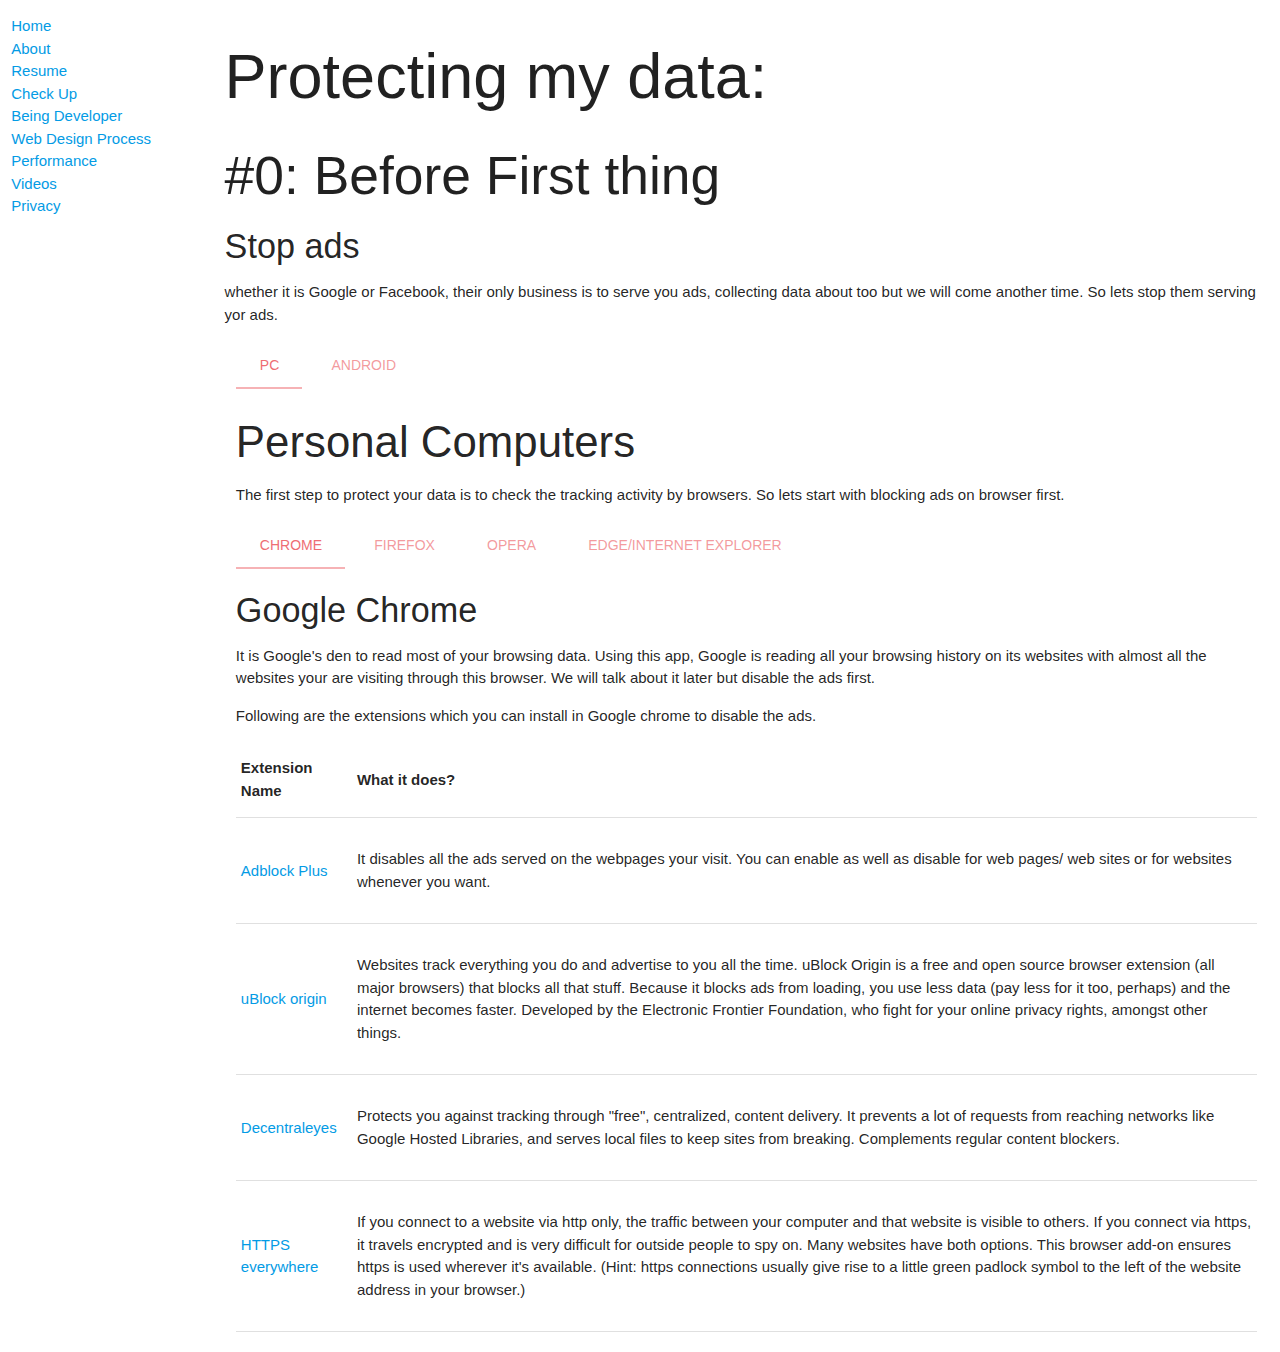
<file: Privacy/before-first-thing.html>
<!DOCTYPE html>
<html lang="en">

<head>
    <meta charset="UTF-8">
    <meta name="viewport" content="width=device-width, initial-scale=1.0">
    <meta http-equiv="X-UA-Compatible" content="ie=edge">
    <title>#0: Before First Thing : Privacy : imcmjha</title>
    <link rel="stylesheet" href="https://cdnjs.cloudflare.com/ajax/libs/materialize/1.0.0/css/materialize.min.css">
    <link rel="stylesheet" href="../Assets/css/m-style.css">
</head>

<body>
    <main class="row">
        <aside id="asideNavigation" class="col m2"></aside>
        <article class="col m10">
            <h1>Protecting my data:</h1>
            <h2>#0: Before First thing</h2>
            <h4>Stop ads</h4>
            <p>
                whether it is Google or Facebook, their only business is to serve you ads, collecting data about too
                but we will come another time. So lets stop them serving yor ads.
            </p>
            <div class="col s12">
                <ul id="deviceType" class="tabs">
                    <li class="tab"><a href="#pc">PC</a></li>
                    <li class="tab"><a href="#mobile">Android</a></li>
                </ul>
            </div>
            <div id="pc" class="col s12">
                <h3>Personal Computers</h3>
                <p>The first step to protect your data is to check the tracking activity by browsers. So lets start
                    with blocking ads on browser first.</p>
                <ul id="pcBrowsers" class="tabs">
                    <li class="tab"><a href="#chrome">Chrome</a></li>
                    <li class="tab"><a href="#firefox">Firefox</a></li>
                    <li class="tab"><a href="#opera">Opera</a></li>
                    <li class="tab"><a href="#edge">Edge/Internet Explorer</a></li>
                </ul>
                <div id="chrome">
                    <h4>Google Chrome</h4>
                    <p>It is Google's den to read most of your browsing data. Using this app, Google is reading all
                        your browsing history on its websites with almost all the websites your are visiting through
                        this browser. We will talk about it later but disable the ads first.</p>
                    <p>Following are the extensions which you can install in Google chrome to disable the ads.</p>
                    <table>
                        <thead>
                            <tr>
                                <th>Extension Name</th>
                                <th>What it does?</th>
                            </tr>
                        </thead>
                        <tbody>
                            <tr>
                                <td><a target="_blank" class="adblock-plus" href="https://adblockplus.org/">Adblock
                                        Plus</a></td>
                                <td>
                                    <p>It disables all the ads served on the webpages your visit. You can enable as
                                        well as disable for web pages/ web sites or for websites whenever you want.</p>
                                </td>
                            </tr>
                            <tr>
                                <td>
                                    <a target="_blank" class="u-block" href="https://github.com/gorhill/uBlock">uBlock
                                        origin</a>
                                </td>
                                <td>
                                    <p>Websites track everything you do and advertise to you all the time. uBlock
                                        Origin is a free and open source browser extension (all major browsers) that
                                        blocks all that stuff. Because it blocks ads from loading, you use less data
                                        (pay less for it too, perhaps) and the internet becomes faster. Developed by
                                        the Electronic Frontier Foundation, who fight for your online privacy rights,
                                        amongst other things.</p>
                                </td>
                            </tr>
                            <tr>
                                <td>
                                    <a target="_blank" class="decentraleyes" href="https://decentraleyes.org/">Decentraleyes</a>
                                </td>
                                <td>
                                    <p>Protects you against tracking through "free", centralized, content delivery. It
                                        prevents a lot of requests from reaching networks like Google Hosted Libraries,
                                        and serves local files to keep sites from breaking. Complements regular content
                                        blockers.</p>
                                </td>
                            </tr>
                            <tr>
                                <td>
                                    <a target="_blank" class="https-everywhere" href="https://www.eff.org/https-everywhere">HTTPS
                                        everywhere</a>
                                </td>
                                <td>
                                    <p>If you connect to a website via http only, the traffic between your computer and
                                        that website is visible to others. If you connect via https, it travels
                                        encrypted and is very difficult for outside people to spy on. Many websites
                                        have both options. This browser add-on ensures https is used wherever it's
                                        available. (Hint: https connections usually give rise to a little green padlock
                                        symbol to the left of the website address in your browser.)</p>
                                </td>
                            </tr>
                        </tbody>
                    </table>
                </div>
                <div id="firefox">
                    <h4>Mozilla Firefox</h4>
                    <p>Mozilla Firefox is said to be a user friendly browser with user privacy in mind. But it does not
                        and should not sniff all your webpages. So in firefox too, you need to install the add-ons to
                        protect you from all the trackers present on the web.</p>
                    <table class="responsive-table">
                        <thead>
                            <tr>
                                <th>Extension Name</th>
                                <th>What it does?</th>
                            </tr>
                        </thead>
                        <tbody>
                            <tr>
                                <td><a class="adblock-plus" href="https://adblockplus.org/">Adblock Plus</a></td>
                                <td>
                                    <p>It disables all the ads served on the webpages your visit. You can enable as
                                        well as disable for web pages/ web sites or for websites whenever you want.</p>
                                </td>
                            </tr>
                            <tr>
                                <td>
                                    <a class="u-block" href="https://github.com/gorhill/uBlock">uBlock origin</a>
                                </td>
                                <td>
                                    <p>Websites track everything you do and advertise to you all the time. uBlock
                                        Origin is a free and open source browser extension (all major browsers) that
                                        blocks all that stuff. Because it blocks ads from loading, you use less data
                                        (pay less for it too, perhaps) and the internet becomes faster. Developed by
                                        the Electronic Frontier Foundation, who fight for your online privacy rights,
                                        amongst other things.</p>
                                </td>
                            </tr>
                            <tr>
                                <td>
                                    <a class="decentraleyes" href="https://decentraleyes.org/">Decentraleyes</a>
                                </td>
                                <td>
                                    <p>Protects you against tracking through "free", centralized, content delivery. It
                                        prevents a lot of requests from reaching networks like Google Hosted Libraries,
                                        and serves local files to keep sites from breaking. Complements regular content
                                        blockers.</p>
                                </td>
                            </tr>
                            <tr>
                                <td>
                                    <a class="https-everywhere" href="https://www.eff.org/https-everywhere">HTTPS
                                        everywhere</a>
                                </td>
                                <td>
                                    <p>If you connect to a website via http only, the traffic between your computer and
                                        that website is visible to others. If you connect via https, it travels
                                        encrypted and is very difficult for outside people to spy on. Many websites
                                        have both options. This browser add-on ensures https is used wherever it's
                                        available. (Hint: https connections usually give rise to a little green padlock
                                        symbol to the left of the website address in your browser.)</p>
                                </td>
                            </tr>
                        </tbody>
                    </table>
                </div>
                <div id="edge">
                    <h4>Edge/Internet Explorer</h4>
                    <p>Stop using this browser as it is outdated or heavily engaged in tracking your data.</p>
                </div>
                <div id="opera">
                    <h4>Opera</h4>
                    <p></p>
                    <table>
                        <thead>
                            <tr>
                                <th>Extension Name</th>
                                <th>What it does?</th>
                            </tr>
                        </thead>
                        <tbody>
                            <tr>
                                <td><a class="adblock-plus" href="https://adblockplus.org/">Adblock Plus</a></td>
                                <td>
                                    <p>It disables all the ads served on the webpages your visit. You can enable as
                                        well as disable for web pages/ web sites or for websites whenever you want.</p>
                                </td>
                            </tr>
                            <tr>
                                <td>
                                    <a class="u-block" href="https://github.com/gorhill/uBlock">uBlock origin</a>
                                </td>
                                <td>
                                    <p>Websites track everything you do and advertise to you all the time. uBlock
                                        Origin is a free and open source browser extension (all major browsers) that
                                        blocks all that stuff. Because it blocks ads from loading, you use less data
                                        (pay less for it too, perhaps) and the internet becomes faster. Developed by
                                        the Electronic Frontier Foundation, who fight for your online privacy rights,
                                        amongst other things.</p>
                                </td>
                            </tr>
                            <tr>
                                <td>
                                    <a class="decentraleyes" href="https://decentraleyes.org/">Decentraleyes</a>
                                </td>
                                <td>
                                    <p>Protects you against tracking through "free", centralized, content delivery. It
                                        prevents a lot of requests from reaching networks like Google Hosted Libraries,
                                        and serves local files to keep sites from breaking. Complements regular content
                                        blockers.</p>
                                </td>
                            </tr>
                            <tr>
                                <td>
                                    <a class="https-everywhere" href="https://www.eff.org/https-everywhere">HTTPS
                                        everywhere</a>
                                </td>
                                <td>
                                    <p>If you connect to a website via http only, the traffic between your computer and
                                        that website is visible to others. If you connect via https, it travels
                                        encrypted and is very difficult for outside people to spy on. Many websites
                                        have both options. This browser add-on ensures https is used wherever it's
                                        available. (Hint: https connections usually give rise to a little green padlock
                                        symbol to the left of the website address in your browser.)</p>
                                </td>
                            </tr>
                        </tbody>
                    </table>
                </div>
            </div>
            <div id="mobile" class="col s12">
                <h3>Android</h3>
                <p>Android the operating system fully owned by Google. It means that the Google has been reading almost
                    all of your data from it since the start(except some scenarios). So Let's block the ads from
                    android.</p>
                <table class="responsive-table">
                    <thead>
                        <tr>
                            <th>App Name</th>
                            <th>Requires root</th>
                            <th style="width: 75%; max-width: 75%">What it does?</th>
                        </tr>
                    </thead>
                    <tbody>
                        <tr>
                            <td class="centered">
                                <a href="http://blokada.org/">Blokada</a>
                            </td>
                            <td>
                                <p>No</p>
                            </td>
                            <td>
                                <p>This app block all the ads which is going to be rendered on your android. It creates
                                    a local VPN which filters all the internet requests and blocks all the connections
                                    which is supposed to serve ad on your device. <em>It doesn't require root
                                        permission.</em> It is very easy to set up. But you can watch <a href="http://go.blokada.org/info_sideload">Tutorial
                                        Video</a> too, if u need help.</p>
                                <p>You are gonna love <img class="emoji" src="[data-uri]"
                                        alt=""> it.</p>
                                <p>
                                    <a class="chip" href="https://f-droid.org/packages/org.blokada.alarm/">Blokada App</a>
                                    <a class="chip" href="http://go.blokada.org/info_sideload">Tutorial Video</a>
                                    <a class="chip" href="https://blokada.org/">Official Website</a>
                                </p>
                            </td>
                        </tr>
                        <tr>
                            <td><a href="https://f-droid.org/packages/org.adaway/">Adaway</a></td>
                            <td>
                                <p>Yes</p>
                            </td>
                            <td>
                                <p>An ad blocker that uses the hosts file. The hosts file contains a list of mappings
                                    between hostnames and IP addresses. When an app requests an ad, that request is
                                    directed to 127.0.0.1 which does nothing. There are options to run a web server to
                                    respond to blocked hostnames and to direct requests to the IP address of your
                                    choosing. You can download hosts files from the app but it is possible to use your
                                    own and to add certain sites to the white- and black-lists.</p>
                                <p>
                                    <a class="chip" href="https://adaway.org/">Adaway: Official Website</a>
                                    <a class="chip" href="https://f-droid.org/packages/org.adaway/">Adaway: Official
                                        f-droid</a>
                                    <a class="chip" href="https://github.com/AdAway/AdAway">Adaway: official Github
                                        fork</a>
                                </p>
                            </td>
                        </tr>
                    </tbody>
                </table>
            </div>
        </article>
    </main>

    <script src="https://cdnjs.cloudflare.com/ajax/libs/jquery/3.3.1/jquery.min.js"></script>
    <script src="https://cdnjs.cloudflare.com/ajax/libs/materialize/1.0.0/js/materialize.min.js"></script>
    <script src="https://imcmjha.github.io/Assets/js/common.js"></script>
    <script src="https://imcmjha.github.io/Assets/js/m-common.js"></script>
</body>

</html>
</file>
<file: Assets/css/myStyle.css>
body {
}

.logoImage {
    width: 250px;
    height: 300px;
    background-color: #ddd;
}

.image {
    margin-top: 20vh;
    border-right: solid 1px #ccc;
    padding: 50px;
    background: #ccc;
    background: -webkit-linear-gradient(left, #ddd, #fff);
    background: -o-linear-gradient(right, #ddd, #fff);
    background: -moz-linear-gradient(right, #ddd, #fff);
    background: linear-gradient(to right, #ddd, #fff);
}
.coming-soon {
    margin-left: 30vw;
    margin-top: 20vw;
}
.data {
    margin-top: 20vh;
    border-left: solid 1px #ccc;
    border-right: solid 1px #ccc;
}

.data:first-child {
	margin-top: 20vh;
}
.links {
	margin-top: auto;
    margin-bottom: auto;
}
.my-link-button, .my-link-button:hover, .my-link-button:focus, .my-link-button:visited {
	background-color: #aaa;
	color: #fff;
	margin: 5px;
	width: 43%;
}
.myLink, .myLink:hover {
    text-decoration: none;
}
.resume-image {
    width: 90vw;
}
.bold {
    font-weight: bold;
}
.blue {
    color: #3939f8;
}
.header {
    font-weight: 600;
}
.underline {
    border-bottom: 1px solid blue;
}
.list-group-item {
	border: 0;
}
.my-blockquote {
    border-left: solid 3px blue;
}

@media screen and (max-width: 425px){
	.image {
		border-right: 0;
	}
    .data {
        border-right: 0;
    }
	.links {
        margin-top: 10vh;
		margin-bottom: 10vh;
        margin-left: 15%;
	}
    .my-link-button, .my-link-button:hover, .my-link-button:focus, .my-link-button:visited {
        width: 45%;
    }
    .coming-soon {
        margin-left: 0;
        margin-top: 20vw;
    }
}
@media screen and (max-width: 768px){
    .my-link-button, .my-link-button:hover, .my-link-button:focus, .my-link-button:visited {
        width: 80%;
    }
}
</file>
<file: Assets/css/m-style.css>
a.chip {
    color: #039be5;
  }
  .emoji {
    width: 25px;
  }
  
  #mobile table th:last {
    text-align: center;
  }
</file>
